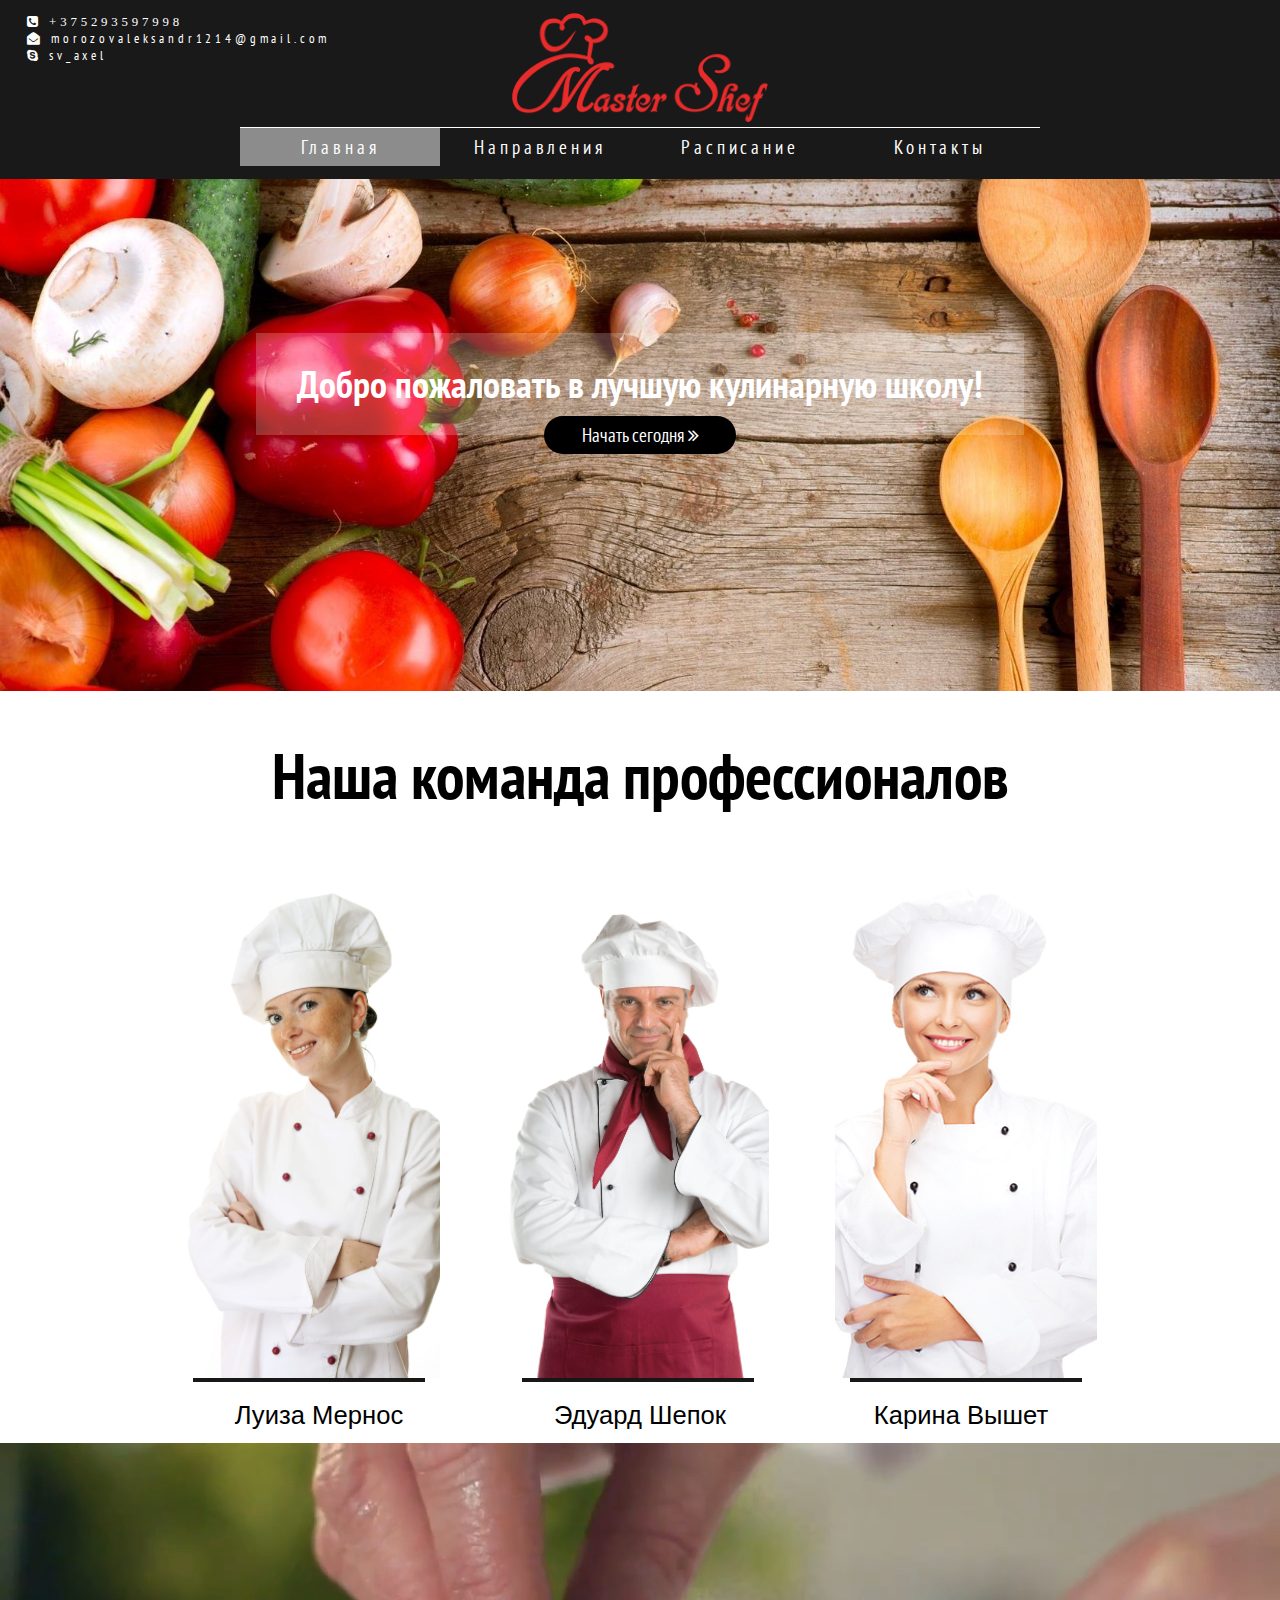
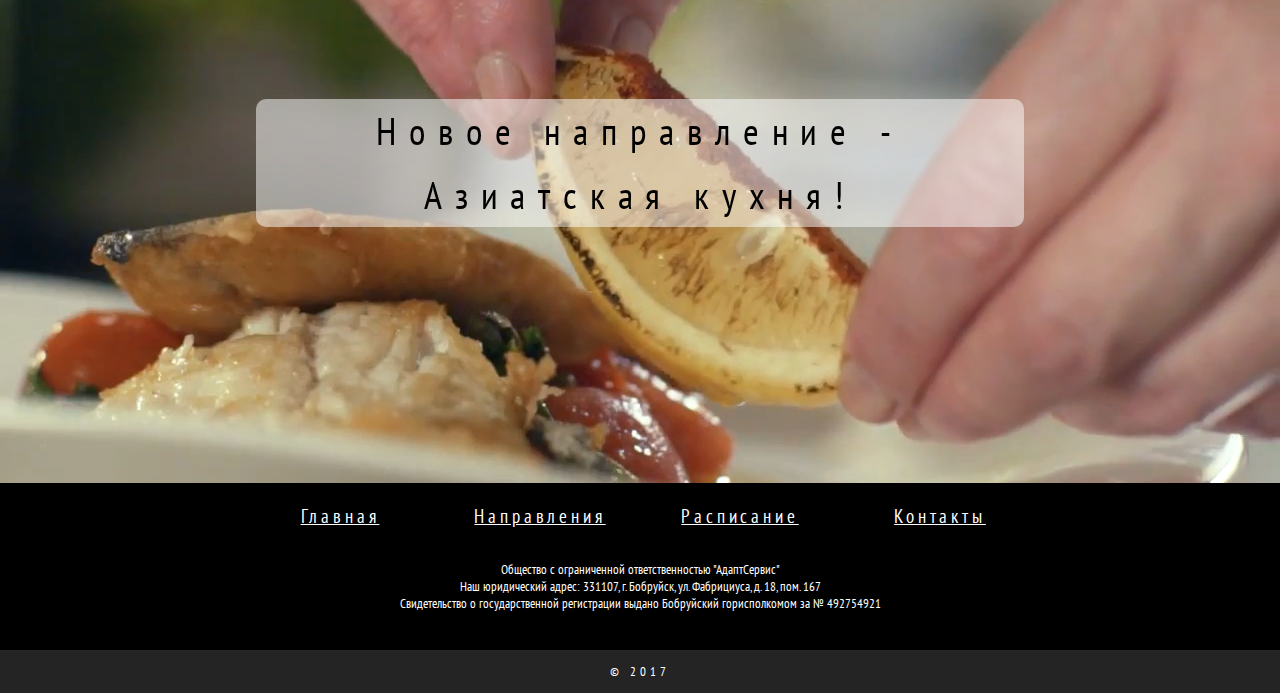
<file: index.html>
<!DOCTYPE html>
<html>

<head>
    <title>Кулинарная школа</title>
    <meta name="viewport" content="width=device-width, initial-scale=1.0">
    <meta charset="UTF-8">
    <link rel="stylesheet" href="assets/css/style.css" type="text/css" />
    <link rel="stylesheet" href="assets/fonts/css/font-awesome.min.css">
</head>

<body>
    <nav>
        <ul class="fa-ul">
            <li><span class="fa fa-phone-square"> +375293597998</span></li>
            <li><span class="fa fa-envelope-open"></span> morozovaleksandr1214@gmail.com</li>
            <li><span class="fa fa-skype"></span> sv_axel</li>
        </ul>
        <div class="logo"><img src="assets/img/index/logo.png" alt="logo" title="Логотип нашей школы">
        </div>
        <input type="checkbox" id="hmt" class="hidden-menu-ticker">
        <ul class="menu">
            <label class="btn-menu" for="hmt"><span class="fa fa-bars fa-5x"></span></label>
            <li><a href="index.html" title="Главная страница" style="background-color: rgba(255, 255, 255, 0.5)">Главная</a></li>
            <li><a href="assets/html/directions.html" title="Направления">Направления</a></li>
            <li><a href="assets/html/schedule.html" title="Расписание">Расписание</a></li>
            <li><a href="assets/html/contacts.html" title="Контакты">Контакты</a></li>
        </ul>
    </nav>
    <div class="welcome">
        <div>
            <h1>Добро пожаловать в лучшую кулинарную школу!</h1>
        </div>
        <div class="start-button"><a href="assets/html/schedule.html" title="Расписание">Начать сегодня <span class="fa fa-angle-double-right"></span></a></div>
    </div>
    <h1>Наша команда профессионалов</h1>
    <div class="chiefs">
        <div><img src="assets/img/index/povar1.png" alt="povar_1" title="Преподаватель">
            <div>Луиза Мернос</div>
        </div>
        <div><img src="assets/img/index/povar2.png" alt="povar_2" title="Преподаватель">
            <div>Эдуард Шепок</div>
        </div>
        <div><img src="assets/img/index/povar3.png" alt="povar_3" title="Преподаватель">
            <div>Карина Вышет</div>
        </div>
    </div>
    <div id="trailer" class="is_overlay">
        <video id="video" autoplay="autoplay" loop="loop" preload="auto" muted="muted">
		<source src="assets/img/index/video.mp4">
	</video>
    </div>
    <div class="is_overlay_mobile">
    </div>
    <footer>
        <ul>
            <li><a href="index.html" title="Главная страница">Главная</a></li>
            <li><a href="assets/html/directions.html" title="Направления">Направления</a></li>
            <li><a href="assets/html/schedule.html" title="Расписание">Расписание</a></li>
            <li><a href="assets/html/contacts.html" title="Контакты">Контакты</a></li>
        </ul>
        <p>Общество с ограниченной ответственностью "АдаптСервис"<br> Наш юридический адрес: 331107, г. Бобруйск, ул. Фабрициуса, д. 18, пом. 167<br> Свидетельство о государственной регистрации выдано Бобруйский горисполкомом за № 492754921</p>
        <div class="footer-copyright">
            &#169; 2017
        </div>

    </footer>
</body>

</html>
</file>
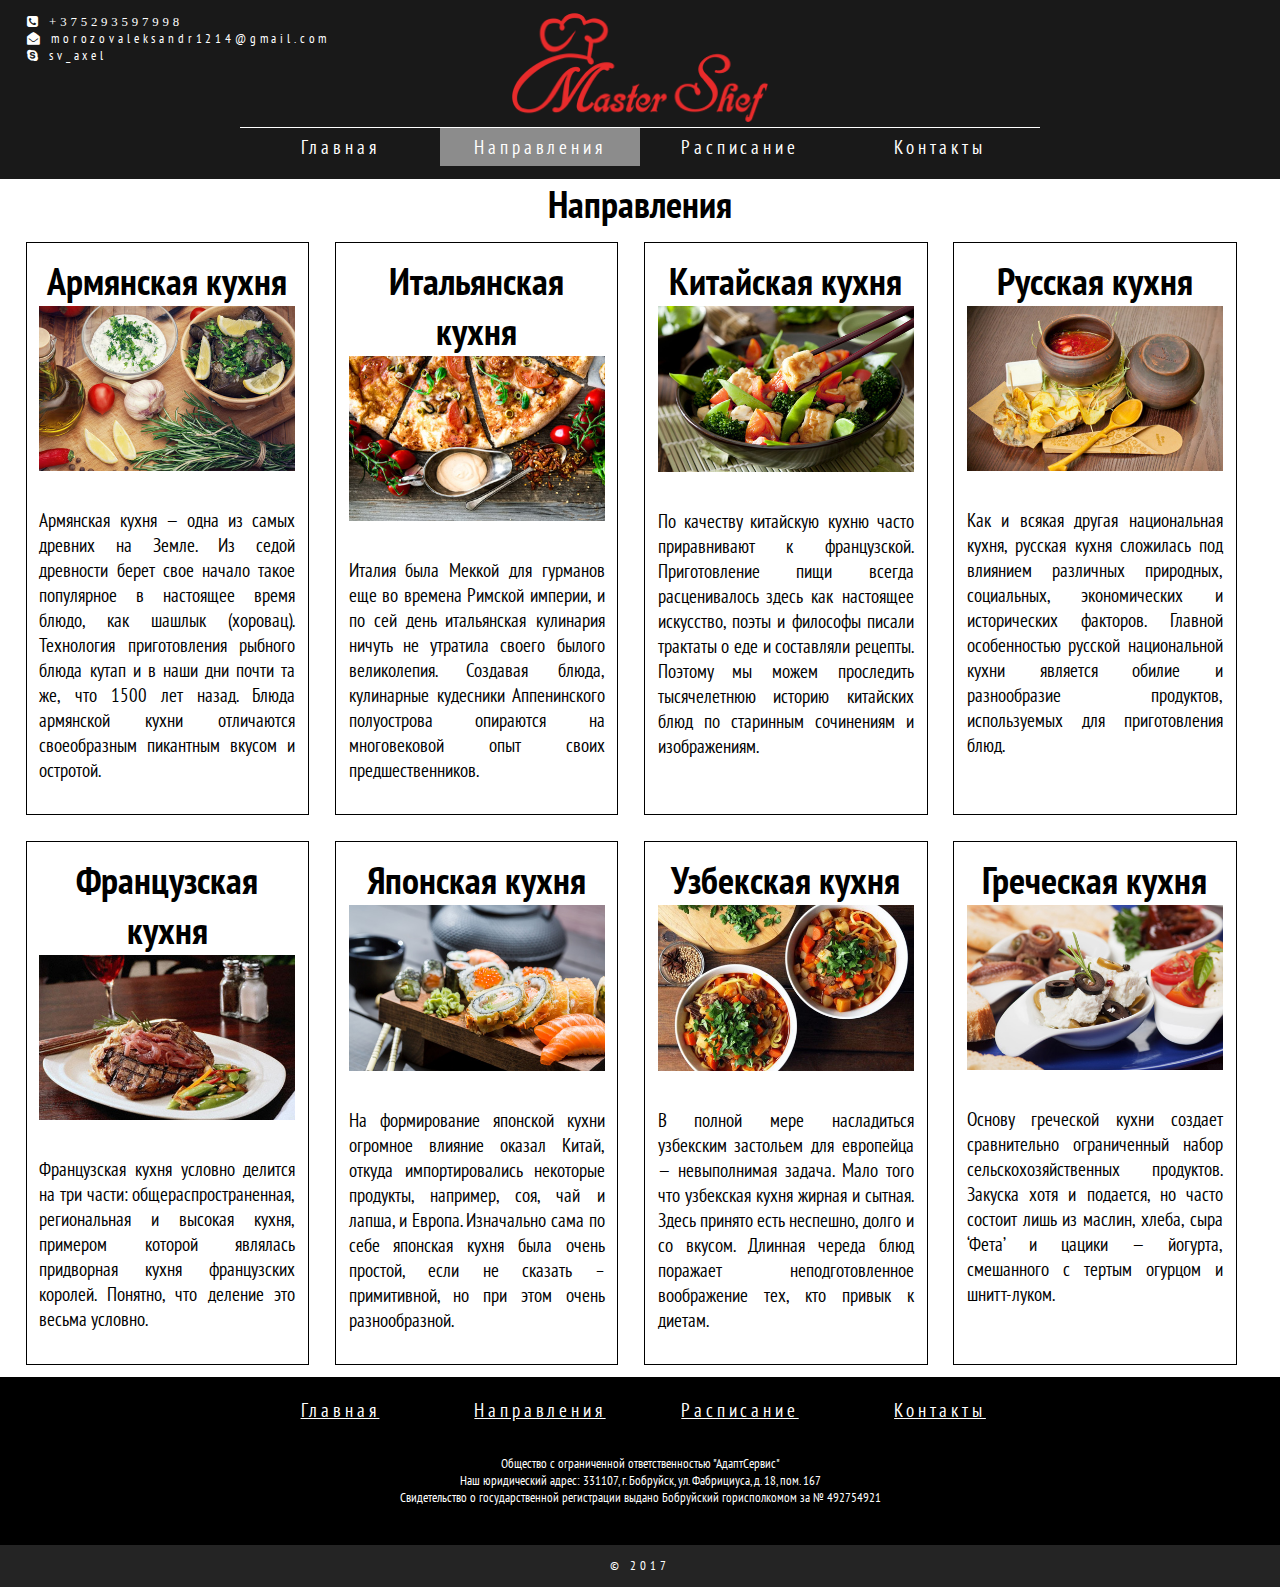
<file: assets/html/directions.html>
<!DOCTYPE html>
<html>

<head>
    <title>Направления</title>
    <meta name="viewport" content="width=device-width, initial-scale=1.0">
    <meta charset="UTF-8">
    <link rel="stylesheet" href="../css/directions.css" type="text/css" />
    <link rel="stylesheet" href="../css/style.css" type="text/css" />
    <link rel="stylesheet" href="../fonts/css/font-awesome.min.css">
</head>

<body>
    <nav>
        <ul class="fa-ul">
            <li><span class="fa fa-phone-square"> +375293597998</span></li>
            <li><span class="fa fa-envelope-open"></span> morozovaleksandr1214@gmail.com</li>
            <li><span class="fa fa-skype"></span> sv_axel</li>
        </ul>
        <div class="logo"><img src="../img/index/logo.png" alt="logo" title="Логотип нашей школы">
        </div>
        <input type="checkbox" id="hmt" class="hidden-menu-ticker">
        <ul class="menu">
            <label class="btn-menu" for="hmt"><span class="fa fa-bars fa-5x"></span></label>
            <li><a href="../../index.html" title="Главная страница">Главная</a></li>
            <li><a href="directions.html" title="Направления" style="background-color: rgba(255, 255, 255, 0.5)">Направления</a></li>
            <li><a href="schedule.html" title="Расписание">Расписание</a></li>
            <li><a href="contacts.html">Контакты</a></li>
        </ul>
    </nav>
    <h1>Направления</h1>
    <div class="content_directions">
        <div class="armenian">
            <h1>Армянская кухня</h1>
            <div><img src="../img/directions/armenian.jpg" alt="armenian directions" title="Армянская кухня">
            </div>
            <p>Армянская кухня — одна из самых древних на Земле. Из седой древности берет свое начало такое популярное в настоящее время блюдо, как шашлык (хоровац). Технология приготовления рыбного блюда кутап и в наши дни почти та же, что 1500 лет назад.
                Блюда армянской кухни отличаются своеобразным пикантным вкусом и остротой.</p>
        </div>
        <div class="italian">
            <h1>Итальянская кухня</h1>
            <div><img src="../img/directions/italian.jpg" alt="italian directions" title="Итальянская кухня">
            </div>
            <p>Италия была Меккой для гурманов еще во времена Римской империи, и по сей день итальянская кулинария ничуть не утратила своего былого великолепия. Создавая блюда, кулинарные кудесники Аппенинского полуострова опираются на многовековой опыт
                своих предшественников.</p>
        </div>
        <div class="chinese">
            <h1>Китайская кухня</h1>
            <div><img src="../img/directions/chainees.jpg" alt="chainees directions" title="Китайская кухня">
            </div>
            <p>По качеству китайскую кухню часто приравнивают к французской. Приготовление пищи всегда расценивалось здесь как настоящее искусство, поэты и философы писали трактаты о еде и составляли рецепты. Поэтому мы можем проследить тысячелетнюю историю
                китайских блюд по старинным сочинениям и изображениям.</p>
        </div>
        <div class="russian">
            <h1>Русская кухня</h1>
            <div><img src="../img/directions/russian.jpeg" alt="russian directions" title="Русская кухня">
            </div>
            <p>Как и всякая другая национальная кухня, русская кухня сложилась под влиянием различных природных, социальных, экономических и исторических факторов. Главной особенностью русской национальной кухни является обилие и разнообразие продуктов,
                используемых для приготовления блюд.</p>
        </div>
        <div class="french">
            <h1>Французская кухня</h1>
            <div><img src="../img/directions/franch.jpg" alt="franch directions" title="Французская кухня">
            </div>
            <p>Французская кухня условно делится на три части: общераспространенная, региональная и высокая кухня, примером которой являлась придворная кухня французских королей. Понятно, что деление это весьма условно.</p>
        </div>
        <div class="japanese">
            <h1>Японская кухня</h1>
            <div><img src="../img/directions/jap.jpg" alt="japanese directions" title="Японская кухня">
            </div>
            <p>На формирование японской кухни огромное влияние оказал Китай, откуда импортировались некоторые продукты, например, соя, чай и лапша, и Европа. Изначально сама по себе японская кухня была очень простой, если не сказать – примитивной, но при
                этом очень разнообразной.</p>
        </div>
        <div class="uzbek">
            <h1>Узбекская кухня</h1>
            <div><img src="../img/directions/uzbek.jpg" alt="uzbek directions" title="Узбекская кухня">
            </div>
            <p>В полной мере насладиться узбекским застольем для европейца — невыполнимая задача. Мало того что узбекская кухня жирная и сытная. Здесь принято есть неспешно, долго и со вкусом. Длинная череда блюд поражает неподготовленное воображение тех,
                кто привык к диетам.</p>
        </div>
        <div class="greek">
            <h1>Греческая кухня</h1>
            <div><img src="../img/directions/greek.jpg" alt="greek directions" title="Греческая кухня">
            </div>
            <p>Основу греческой кухни создает сравнительно ограниченный набор сельскохозяйственных продуктов. Закуска хотя и подается, но часто состоит лишь из маслин, хлеба, сыра ‘Фета’ и цацики — йогурта, смешанного с тертым огурцом и шнитт-луком.</p>
        </div>
    </div>
    <footer>
        <ul>
            <li><a href="../../index.html" title="Главная страница">Главная</a></li>
            <li><a href="directions.html" title="Направления">Направления</a></li>
            <li><a href="schedule.html" title="Расписание">Расписание</a></li>
            <li><a href="contacts.html" title="Контакты">Контакты</a></li>
        </ul>
        <p>Общество с ограниченной ответственностью "АдаптСервис"<br> Наш юридический адрес: 331107, г. Бобруйск, ул. Фабрициуса, д. 18, пом. 167<br> Свидетельство о государственной регистрации выдано Бобруйский горисполкомом за № 492754921</p>
        <div class="footer-copyright">
            &#169; 2017
        </div>
    </footer>
</body>

</html>
</file>
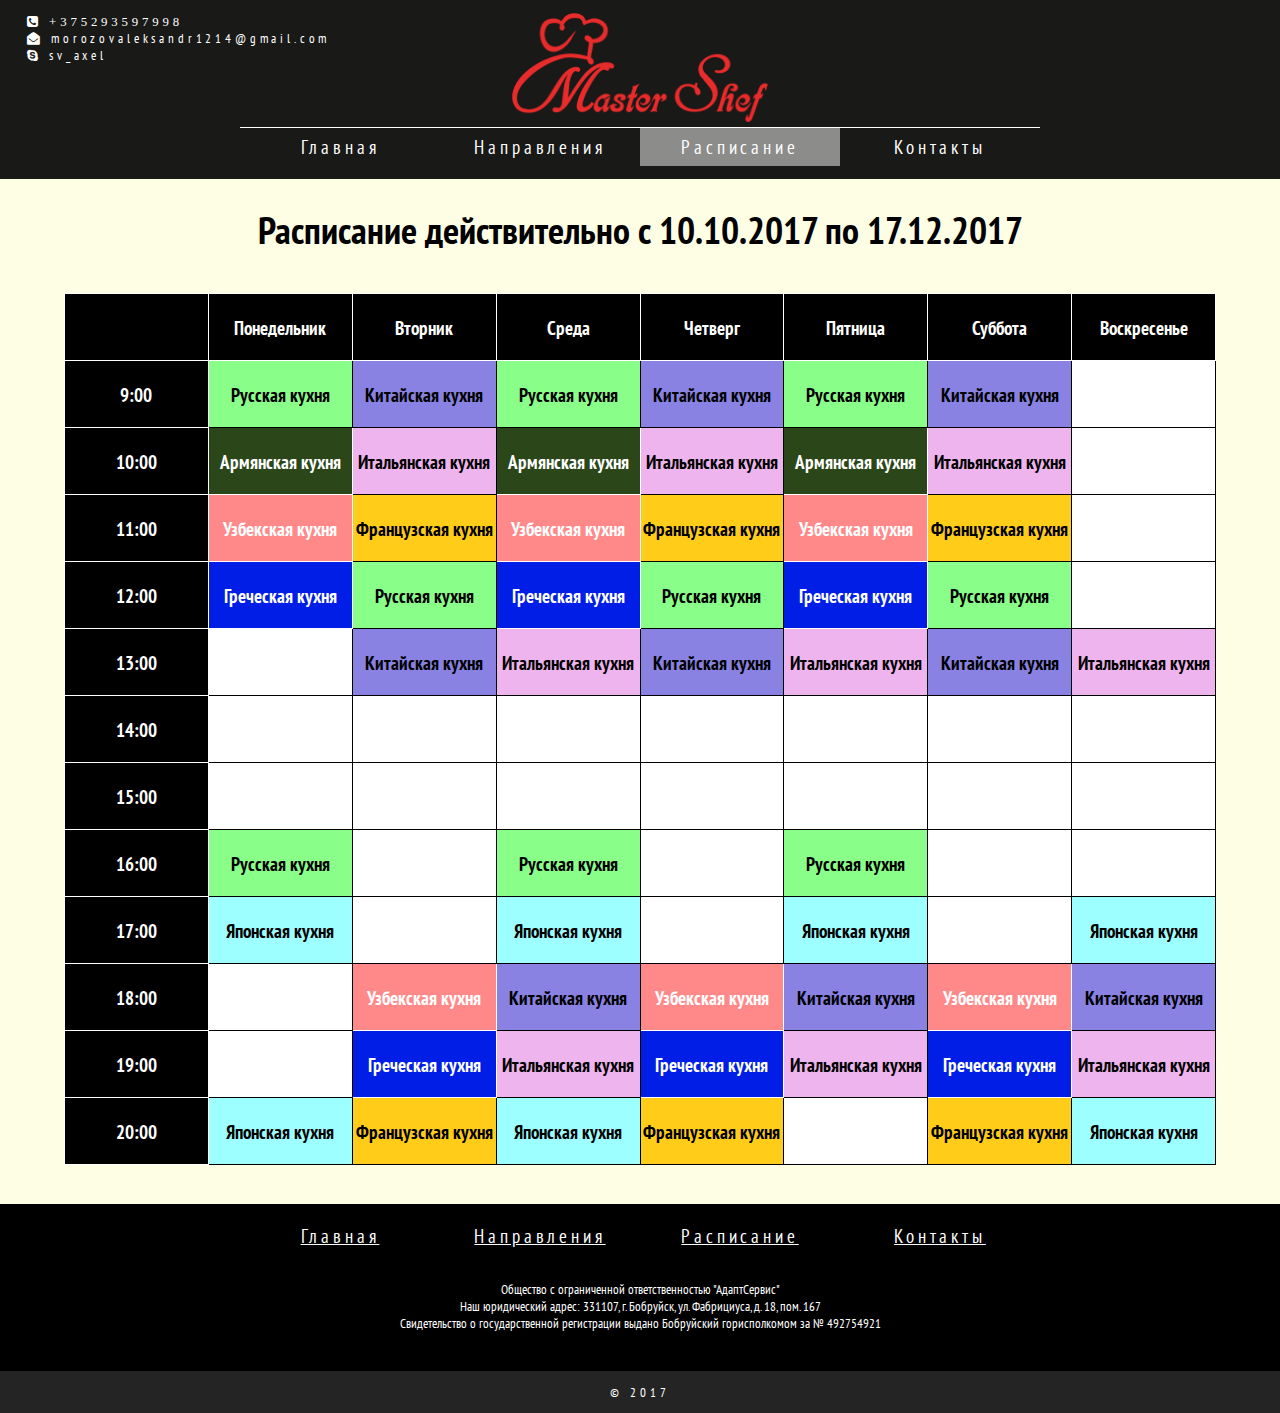
<file: assets/html/schedule.html>
<!DOCTYPE html>
<html lang="ru">

<head>
    <title>Расписание</title>
    <meta name="viewport" content="width=device-width, initial-scale=1.0">
    <meta charset="UTF-8">
    <link rel="stylesheet" href="../css/schedule.css" type="text/css" />
    <link rel="stylesheet" href="../css/style.css" type="text/css" />
    <link rel="stylesheet" href="../fonts/css/font-awesome.min.css">

</head>

<body>
    <nav>
        <ul class="fa-ul">
            <li><span class="fa fa-phone-square"> +375293597998</span></li>
            <li><span class="fa fa-envelope-open"></span> morozovaleksandr1214@gmail.com</li>
            <li><span class="fa fa-skype"></span> sv_axel</li>
        </ul>
        <div class="logo"><img src="../img/index/logo.png" alt="logo" title="Логотип нашей школы">
        </div>
        <input type="checkbox" id="hmt" class="hidden-menu-ticker">
        <ul class="menu">
            <label class="btn-menu" for="hmt"><span class="fa fa-bars fa-5x"></span></label>
            <li><a href="../../index.html" title="Главная страница">Главная</a></li>
            <li><a href="directions.html" title="Направления">Направления</a></li>
            <li><a href="schedule.html" title="Расписание" style="background-color: rgba(255, 255, 255, 0.5)">Расписание</a></li>
            <li><a href="contacts.html">Контакты</a></li>
        </ul>
    </nav>
    <h1>Расписание действительно с 10.10.2017 по 17.12.2017</h1>
    <table>
        <tr>
            <th></th>
            <th>Понедельник</th>
            <th>Вторник</th>
            <th>Среда</th>
            <th>Четверг</th>
            <th>Пятница</th>
            <th>Суббота</th>
            <th>Воскресенье</th>
        </tr>
        <tr>
            <th>9:00</th>
            <th>Русская кухня</th>
            <th>Китайская кухня</th>
            <th>Русская кухня</th>
            <th>Китайская кухня</th>
            <th>Русская кухня</th>
            <th>Китайская кухня</th>
            <th></th>
        </tr>
        <tr>
            <th>10:00</th>
            <th>Армянская кухня</th>
            <th>Итальянская кухня</th>
            <th>Армянская кухня</th>
            <th>Итальянская кухня</th>
            <th>Армянская кухня</th>
            <th>Итальянская кухня</th>
            <th></th>
        </tr>
        <tr>
            <th>11:00</th>
            <th>Узбекская кухня</th>
            <th>Французская кухня</th>
            <th>Узбекская кухня</th>
            <th>Французская кухня</th>
            <th>Узбекская кухня</th>
            <th>Французская кухня</th>
            <th></th>
        </tr>
        <tr>
            <th>12:00</th>
            <th>Греческая кухня</th>
            <th>Русская кухня</th>
            <th>Греческая кухня</th>
            <th>Русская кухня</th>
            <th>Греческая кухня</th>
            <th>Русская кухня</th>
            <th></th>
        </tr>
        <tr>
            <th>13:00</th>
            <th></th>
            <th>Китайская кухня</th>
            <th>Итальянская кухня</th>
            <th>Китайская кухня</th>
            <th>Итальянская кухня</th>
            <th>Китайская кухня</th>
            <th>Итальянская кухня</th>
        </tr>
        <tr>
            <th>14:00</th>
            <th></th>
            <th></th>
            <th></th>
            <th></th>
            <th></th>
            <th></th>
            <th></th>
        </tr>
        <tr>
            <th>15:00</th>
            <th></th>
            <th></th>
            <th></th>
            <th></th>
            <th></th>
            <th></th>
            <th></th>
        </tr>
        <tr>
            <th>16:00</th>
            <th>Русская кухня</th>
            <th></th>
            <th>Русская кухня</th>
            <th></th>
            <th>Русская кухня</th>
            <th></th>
            <th></th>
        </tr>
        <tr>
            <th>17:00</th>
            <th>Японская кухня</th>
            <th></th>
            <th>Японская кухня</th>
            <th></th>
            <th>Японская кухня</th>
            <th></th>
            <th>Японская кухня</th>
        </tr>
        <tr>
            <th>18:00</th>
            <th></th>
            <th>Узбекская кухня</th>
            <th>Китайская кухня</th>
            <th>Узбекская кухня</th>
            <th>Китайская кухня</th>
            <th>Узбекская кухня</th>
            <th>Китайская кухня</th>
        </tr>
        <tr>
            <th>19:00</th>
            <th></th>
            <th>Греческая кухня</th>
            <th>Итальянская кухня</th>
            <th>Греческая кухня</th>
            <th>Итальянская кухня</th>
            <th>Греческая кухня</th>
            <th>Итальянская кухня</th>
        </tr>
        <tr>
            <th>20:00</th>
            <th>Японская кухня</th>
            <th>Французская кухня</th>
            <th>Японская кухня</th>
            <th>Французская кухня</th>
            <th></th>
            <th>Французская кухня</th>
            <th>Японская кухня</th>
        </tr>
    </table>

    <footer>
        <ul>
            <li><a href="../../index.html" title="Главная страница">Главная</a></li>
            <li><a href="directions.html" title="Направления">Направления</a></li>
            <li><a href="schedule.html" title="Расписание">Расписание</a></li>
            <li><a href="contacts.html" title="Контакты">Контакты</a></li>
        </ul>
        <p>Общество с ограниченной ответственностью "АдаптСервис"<br> Наш юридический адрес: 331107, г. Бобруйск, ул. Фабрициуса, д. 18, пом. 167<br> Свидетельство о государственной регистрации выдано Бобруйский горисполкомом за № 492754921</p>
        <div class="footer-copyright">
            &#169; 2017
        </div>
    </footer>
</body>

</html>
</file>
<file: assets/css/style.css>
@import url('https://fonts.googleapis.com/css?family=Open+Sans+Condensed:300|PT+Sans+Narrow|Poiret+One');

body {
    margin: 0;
    width: 100%;
    font-size: 100%;
    font-family: 'PT Sans Narrow', sans-serif;
}

nav {
    width: 100%;
    height: 14vw;
    background-color: rgba(0, 0, 0, 0.9);
    font-size: 1.5vw;
    letter-spacing: 0.2em;
}


footer {
    background-color: rgba(0, 0, 0, 1);
    color: rgb(255, 255, 255);
    width: 100%;
    position: relative;
    letter-spacing: 0.2em;
    font-size: 1.5vw;
    clear: both;
}

.footer-copyright {
    clear: both;
    background-color: rgba(120, 120, 120, 0.3);
    padding: 1%;
    text-align: center;
    font-size: 1vw;
}

.fa-ul {
    position: absolute;
    color: white;
    font-size: 1vw;
}

footer ul,
.menu {
    padding: 0;
    margin: 0 auto;
    width: 80%;
    max-width: 800px;
    border-top: 1px solid white;
}


footer ul {
    border-top: none;
    padding-top: 1px;
}

footer li,
.menu li {
    display: inline;
    float: left;
    width: 25%;
}


footer li:hover,
.menu li:hover {
    background-color: rgba(255, 255, 255, 0.5);
}


footer a,
nav a {
    color: #fff;
    display: inline-block;
    text-align: center;
    text-decoration: none;
    line-height: 3vw;
    text-align: center;
    width: 100%;
}

footer a {
    margin-top: 1vw;
    text-decoration: underline;
}

footer p {
    letter-spacing: 0;
    padding: 7% 0 2%;
    padding-top: 5%;
    font-size: 1vw;
    text-align: center;
}

.logo {
    text-align: center;
    padding-top: 1%;
    width: 100%;
}

.logo img {
    max-width: 20%;
}

.welcome {
    background-image: url(../img/index/welcome.jpg);
    width: 100%;
    height: 40vw;
    background-size: cover;
    background-repeat: no-repeat;
    position: relative;
    font-size: 1vw;
}

.hidden-menu-ticker {
    display: none;
}

.btn-menu {
    display: none;
}

.start-button {
    position: absolute;
    width: 15vw;
    height: 3vw;
    line-height: 3vw;
    top: calc(50% - 1.5vw);
    left: calc(50% - 7.5vw);
    background-color: rgba(0, 0, 0, 1);
    text-align: center;
    border-radius: 50px;
    -webkit-animation: zoom 1s ease-in infinite;
    animation: zoom 1s ease-in infinite;
}

.start-button a {
    font-size: 1.5em;
    text-decoration: none;
    color: white;

}


.welcome>div:first-child {
    position: absolute;
    width: 60vw;
    height: 8vw;
    top: 30%;
    left: calc(50% - 30vw);
    background-color: rgba(255, 255, 255, 0.2);
    text-align: center;
    font-size: 1.5em;
    color: white;
}

.welcome+h1 {
    font-size: 5vw;
    padding: 0;
    text-align: center;

}

.chiefs {
    display: -webkit-box;
    display: -ms-flexbox;
    display: flex;
    position: relative;
    width: 100%;
    -webkit-box-pack: center;
    -ms-flex-pack: center;
    justify-content: center;
    text-align: center;
    font-size: 2vw;
    font-family: 'Poiret+One', sans-serif;
}

.chiefs img {
    max-width: 100%;
}


@-webkit-keyframes zoom {
    0% {

        -webkit-transform: scale(1);

        transform: scale(1);

    }
    50% {
        -webkit-transform: scale(1.1);
        transform: scale(1.1);

    }
    100% {
        -webkit-transform: scale(1);
        transform: scale(1);

    }
}


@keyframes zoom {
    0% {

        -webkit-transform: scale(1);

        transform: scale(1);

    }
    50% {
        -webkit-transform: scale(1.1);
        transform: scale(1.1);

    }
    100% {
        -webkit-transform: scale(1);
        transform: scale(1);

    }
}

.is_overlay {
    position: relative;
    display: block;
    width: 100%;
    height: 50vw;
    overflow: hidden;
    margin-top: 1vw;
}

.is_overlay:before {
    content: "Новое направление - Азиатская кухня!";
    display: block;
    position: absolute;
    width: 60vw;
    height: 10vw;
    top: calc(50% - 5vw);
    left: calc(50% - 30vw);
    background-color: rgba(255, 255, 255, 0.5);
    text-align: center;
    font-size: 3vw;
    border-radius: 10px;
    letter-spacing: 1vw;
    line-height: 5vw;
}

video {
    width: 100%;
}

@media screen and (max-width: 576px) {

    nav {
        position: fixed;
        margin-top: -10vw;
        z-index: 1000;
        width: 100%;
        height: 10vw;
        background-color: rgba(0, 0, 0, 1);
        font-size: 1.5vw;
    }

    .fa-ul {
        right: 0;
        position: absolute;
        color: white;
        font-size: 2vw;
        margin: 1vw;
    }

    .menu {
        display: block;
        position: fixed;
        list-style: none;
        padding: 10px;
        margin: 0;
        -webkit-box-sizing: border-box;
        box-sizing: border-box;
        width: 200px;
        background-color: rgba(200, 0, 0, 0.8);
        height: 100%;
        top: 0;
        left: -200px;
        -webkit-transition: left 1s;
        -o-transition: left 1s;
        transition: left 1s;
        z-index: 2;
        -webkit-transform: translateZ(0);
        -webkit-backface-visibility: hidden;
    }

    .menu li {
        float: none;
        position: relative;
        font-size: 3vw;
    }

    .btn-menu {
        display: block;
        position: fixed;
        padding: 1vw;
        top: 0;
        left: 200px;
    }
    .hidden-menu-ticker {
        display: none;
    }
    .hidden-menu-ticker:checked~.menu {
        left: 200px;
    }
    .hidden-menu-ticker:checked~.menu {
        left: 0;
    }
    .fa-bars {
        color: rgb(255, 255, 255);
    }

    .start-button {
        width: 25vw;
        height: 5vw;
        line-height: 5vw;
        left: calc(50% - 12.5vw);
        top: calc(50% + 2.5vw);
    }

    .start-button a {
        font-size: 2.5em;
    }

    .welcome {
        margin-top: 10vw;
        background-image: url(../img/mobile/index/welcome.jpg);
    }

    .welcome>div:first-child {
        width: 60vw;
        height: 18vw;
        top: 15%;
        left: calc(50% - 30vw);
        font-size: 2.5em;
        border-radius: 3vw;
    }

    .chiefs {
        font-size: 3.5vw;
        width: 80%;
        margin: 0 auto;
    }
    .chiefs img {
        border-top: 3px solid;

    }
    .is_overlay {
        display: none;
    }
    .is_overlay_mobile {
        position: relative;
        display: block;
        width: 100%;
        height: 50vw;
        overflow: hidden;
        margin-top: 1vw;
        background-image: url("../img/mobile/index/asia.jpg");
        background-size: cover;
    }

    .is_overlay_mobile:before {
        content: "Новое направление - Азиатская кухня!";
        display: block;
        position: absolute;
        width: 80vw;
        height: 16vw;
        top: calc(50% - 8vw);
        left: calc(50% - 40vw);
        background-color: rgba(255, 255, 255, 0.8);
        text-align: center;
        font-size: 5vw;
        border-radius: 10px;
        letter-spacing: 1vw;
        line-height: 8vw;
    }

    footer li {
        display: none;
    }

    footer p {
        padding: 0;
        font-size: 3vw;
    }
    .footer-copyright {
        font-size: 3vw;
    }
}
</file>
<file: assets/css/directions.css>
.content_directions {
    position: relative;
    width: 98vw;
    display: -webkit-box;
    display: -ms-flexbox;
    display: flex;
    -ms-flex-wrap: wrap;
        flex-wrap: wrap;
    margin: 0 auto;
}

.content_directions h1,
nav+h1 {
    text-align: center;
    font-size: 3vw;
    margin: 0;
}

.content_directions p {
    font-size: 1.5vw;
    width: 20vw;
    text-align: justify;
}

.content_directions img {
    margin-right: 1vw;
    margin-bottom: 1vw;
    width: 20vw;
}

.content_directions>div {
    border: 1px solid black;
    margin: 1vw;
    padding: 1vw;
    overflow: hidden;
    width: 20vw;
}

.content_directions>div:hover {
    border: 1px dashed red;
}


@media screen and (max-width: 576px) {
    .content_directions {
        width: 90vw;
        margin: 0 auto;
    }
    .content_directions h1,
    nav+h1 {

        font-size: 5vw;
    }

    .content_directions p {
        font-size: 3.5vw;
        width: 83vw;
        margin: 1vw;
        text-align: justify;
    }

    .content_directions img {
        margin: 1vw;
        margin-bottom: 0;
        width: 35vw;
        float: left;
    }
    .content_directions>div {
        width: 90vw;
    }

    nav+h1 {
        margin-top: 10vw;
    }


}
</file>
<file: assets/css/schedule.css>
body {
    background-color: rgba(245, 245, 0, 0.1);
}

h1 {
    text-align: center;
    font-size: 3vw;
}

table {
    border-collapse: collapse;
    text-align: center;
    width: 90vw;
    margin: 3vw auto;
    font-size: 1.5vw;
    background-color: rgba(255, 255, 255, 1);
}

th {
    border: 1px solid;
    width: 10vw;
    height: 5vw;
}

tr:first-child,
th:first-child {
    background-color: rgba(0, 0, 0, 1);
    color: white;
}

tr:nth-of-type(4)>th:nth-of-type(2n):not(:last-child),
tr:nth-of-type(11)>th:nth-of-type(2n-1):not(:first-child) {
    background-color: rgba(255, 20, 20, 0.5);
    color: white;
}

tr:nth-of-type(2)>th:nth-of-type(2n):not(:last-child),
tr:nth-of-type(9)>th:nth-of-type(2n):not(:last-child),
tr:nth-of-type(5)>th:nth-of-type(2n-1):not(:first-child) {
    background-color: rgba(20, 255, 20, 0.5);

}

tr:nth-of-type(5)>th:nth-of-type(2n):not(:last-child),
tr:nth-of-type(12)>th:nth-of-type(2n-1):not(:first-child) {
    background-color: rgba(0, 30, 230, 1);
    color: white;
}

tr:nth-of-type(2)>th:nth-of-type(2n-1):not(:first-child),
tr:nth-of-type(6)>th:nth-of-type(2n-1):not(:first-child),
tr:nth-of-type(11)>th:nth-of-type(2n):not(:nth-of-type(2)) {
    background-color: rgba(20, 5, 200, 0.5);

}

tr:nth-of-type(3)>th:nth-of-type(2n-1):not(:first-child),
tr:nth-of-type(6)>th:nth-of-type(2n):not(:nth-of-type(2)),
tr:nth-of-type(12)>th:nth-of-type(2n):not(:nth-of-type(2)) {
    background-color: rgba(200, 5, 200, 0.3);
}

tr:nth-of-type(3)>th:nth-of-type(2n):not(:last-child) {
    background-color: rgba(20, 50, 0, 0.9);
    color: white;
}

tr:nth-of-type(4)>th:nth-of-type(2n-1):not(:first-child),
tr:nth-of-type(13)>th:nth-of-type(2n-1):not(:first-child) {
    background-color: rgba(255, 200, 0, 0.9);
}

tr:nth-of-type(10)>th:nth-of-type(2n),
tr:nth-of-type(13)>th:nth-of-type(2n):not(:nth-of-type(6)) {
    background-color: rgba(60, 620, 260, 0.5);
}

@media screen and (max-width: 576px) {
    nav+h1 {
        margin-top: 10vw;
    }
}
</file>
